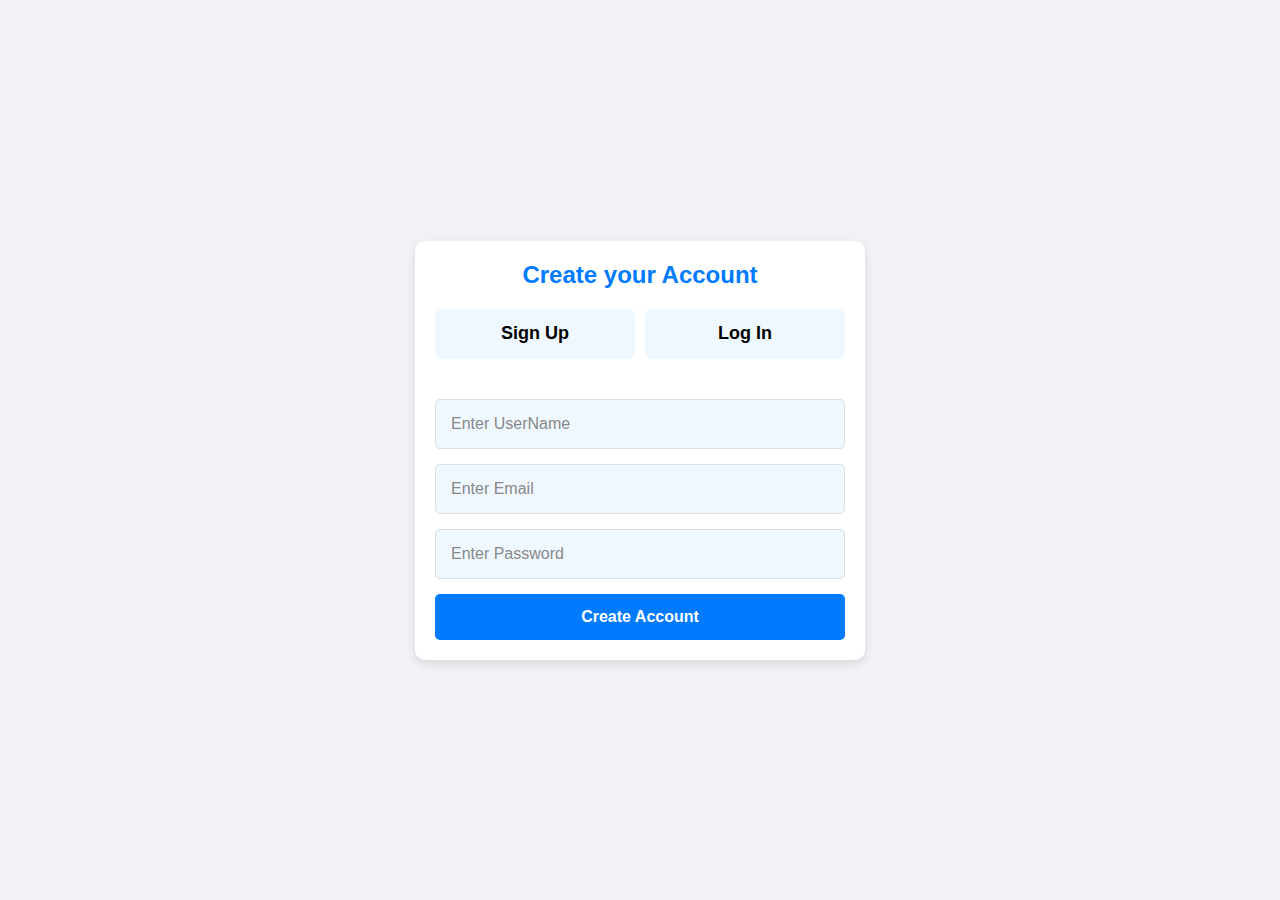
<file: index.html>
<!DOCTYPE html>
<html lang="en">
<head>
    <meta charset="UTF-8">
    <meta name="viewport" content="width=device-width, initial-scale=1.0">
    <link rel="stylesheet" href="./Assest/Css/style.css">
    <title>Document</title>
</head>
<body>
    <div class="userIdBox">
        <h1 id="formHeading">Create your Account</h1>
        <div class="selectors">
            <div class="select" onclick="signupArea()">Sign Up</div>
            <div class="select" onclick="loginArea()">Log In</div>
        </div>

        <div class="signupBox">
            <div class="inputs">
                    <input type="text" id="signupUserName" placeholder="Enter UserName">
                    <input type="email" id="signupEmail" required placeholder="Enter Email">
                    <input type="password" id="signupPassword" placeholder="Enter Password">
                    <button onclick="createAccount()">Create Account</button>
            </div>
        </div>
        <div class="loginBox">
            <div class="inputs">
                    <input type="email" id="loginEmail" placeholder="Enter Email">
                    <input type="password" id="loginPassword" placeholder="Enter Password">
                    <button onclick="loginAccount()">Login Account</button>
            </div>
        </div>
    </div>

    <script src="./Assest/Js/script.js"></script>
</body>
</html>
</file>
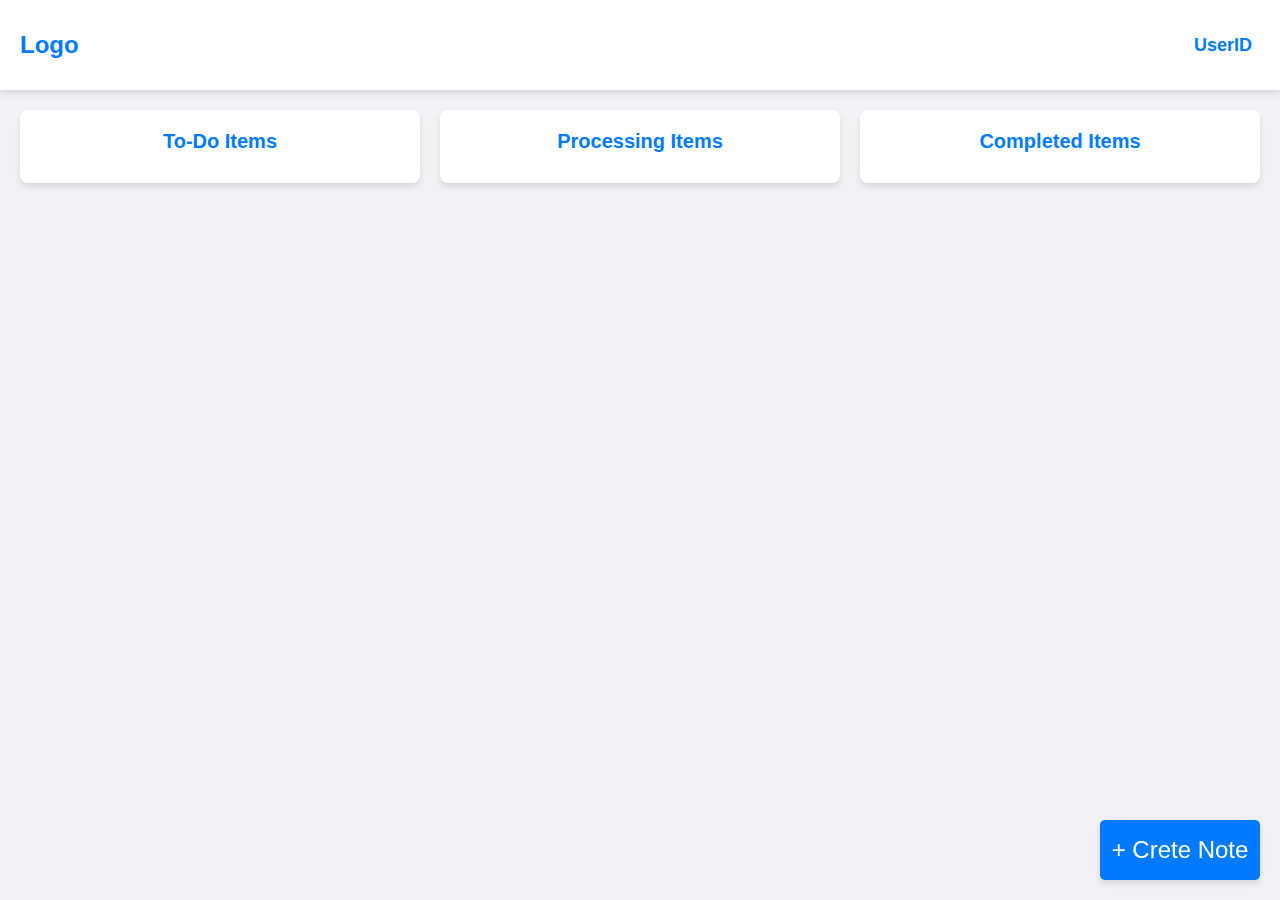
<file: home.html>
<!DOCTYPE html>
<html lang="en">
<head>
    <meta charset="UTF-8">
    <meta name="viewport" content="width=device-width, initial-scale=1.0">
    <link rel="stylesheet" href="https://cdnjs.cloudflare.com/ajax/libs/font-awesome/6.5.1/css/all.min.css" integrity="sha512-DTOQO9RWCH3ppGqcWaEA1BIZOC6xxalwEsw9c2QQeAIftl+Vegovlnee1c9QX4TctnWMn13TZye+giMm8e2LwA==" crossorigin="anonymous" referrerpolicy="no-referrer" />
    <link rel="stylesheet" href="./Assest/Css/home.css">
    <title>Document</title>
</head>
<body>
    <header>
        <div class="logo">
            <a href="./home.html">Logo</a>
        </div>
    <div class="userId">
            <span onclick="logout()"><b>UserID</b><i class="fa-solid fa-angle-down"></i></span>
            <div class="logout"><span><i class="fa-solid fa-logout"></i>LOGOUT</span></div>
        </div>
    </header>

    <section class="notes">
        <div class="group" id="group1"><div class="header">To-Do Items</div></div>
        <div class="group" id="group2"><div class="header">Processing Items</div></div>
        <div class="group" id="group3"><div class="header">Completed Items</div></div>

        <div class="createNotes" onclick="createNote()">+ Crete Note</div>
    </section>

    <div class="createNoteArea">
        <div class="areaBox">
            <input type="text" id="titleInput" placeholder="Write your Title Here">
            <textarea id="taskInput" placeholder="Write your Task Here"></textarea>
            <select id="selectType">
                <optgroup label="Selet Type">
                    <option value="todo">To-Do Item</option>
                    <option value="processing">Processing Item</option>
                    <option value="completed">Completed Item</option>
                </optgroup>
            </select>
            <input type="date" id="dateInput">

            <button id="taskAdded" onclick="createNoteBox()">Submit</button>
            <div class="closeBtn" onclick="closeCreateNote()">x</div>
        </div>
    </div>

    <script src="./Assest/Js/home.js"></script>

</body>
</html>
</file>
<file: Assest/Css/style.css>
* {
    padding: 0;
    margin: 0;
    box-sizing: border-box;
    font-family: Arial, Helvetica, sans-serif;
}

body {
    display: flex;
    justify-content: center;
    align-items: center;
    min-height: 100vh;
    background-color: #f0f2f5;
}

.userIdBox {
    max-width: 450px;
    width: 100%;
    padding: 20px;
    border-radius: 10px;
    box-shadow: 0 4px 10px rgba(0, 0, 0, 0.1);
    background-color: #fff;
    display: flex;
    flex-direction: column;
    align-items: center;
    gap: 20px;
}

#formHeading {
    font-size: 24px;
    color: #007bff;
}

.selectors {
    width: 100%;
    height: 50px;
    display: flex;
    justify-content: space-between;
    gap: 10px;
    margin-bottom: 20px;
}

.select {
    flex: 1;
    height: 100%;
    background-color: aliceblue;
    border-radius: 7px;
    display: flex;
    justify-content: center;
    align-items: center;
    font-size: 18px;
    cursor: pointer;
    font-weight: bold;
    transition: background-color 0.3s, color 0.3s;
}

.select:hover {
    background-color: #007bff;
    color: #fff;
}

.select:active {
    background-color: #0056b3;
    color: #fff;
}

.inputs {
    display: flex;
    flex-direction: column;
    gap: 15px;
    width: 100%;
}

.inputs input {
    padding: 15px;
    font-size: 16px;
    background-color: aliceblue;
    color: #333;
    border: 1px solid #ddd;
    border-radius: 5px;
    outline: none;
    transition: border-color 0.3s;
}

.inputs input:focus {
    border-color: #007bff;
}

.inputs input::placeholder {
    color: #888;
}

button {
    padding: 14px;
    font-size: 16px;
    font-weight: bold;
    cursor: pointer;
    border: none;
    border-radius: 5px;
    background-color: #007bff;
    color: #fff;
    transition: background-color 0.3s;
}

button:hover {
    background-color: #0056b3;
}

.signupBox, .loginBox {
    width: 100%;
}

.loginBox {
    display: none;
}
</file>
<file: Assest/Css/home.css>
* {
    padding: 0;
    margin: 0;
    box-sizing: border-box;
    font-family: Arial, Helvetica, sans-serif;
}

body {
    background-color: #f0f2f5;
    color: #333;
}

header {
    width: 100%;
    min-height: 10vh;
    background-color: #fff;
    box-shadow: 0 4px 6px rgba(0, 0, 0, 0.1);
    display: flex;
    justify-content: space-between;
    align-items: center;
    padding: 0 20px;
}

.logo a {
    text-decoration: none;
    font-size: 24px;
    font-weight: bold;
    color: #007bff;
}
.userId{
    position: relative;
    color: #007bff;
    cursor: pointer;
}
.logout{
    position: absolute;
    width: 100%;
    height: 80px;
    background-color: #fff;
    border-radius: 6px;
    left: 0;
    top: 30px;
    box-shadow: 4px 5px 10px #111;
    display: none;
    justify-content: center;
    align-items: center;
}
.show{
    display: flex;
}

.logout span{
    border: 3px solid #007bff;
    cursor: pointer;
    padding: 10px;
}

.userId span {
    font-size: 18px;
    font-weight: bold;
    display: flex;
    align-items: center;
}

.userId i {
    margin-left: 8px;
}

.notes {
    padding: 20px;
    display: flex;
    justify-content: space-between;
    flex-wrap: wrap;
    gap: 20px;
}

.group {
    flex: 1;
    min-width: 300px;
    background-color: #fff;
    border-radius: 8px;
    box-shadow: 0 4px 6px rgba(0, 0, 0, 0.1);
    padding: 20px;
    display: flex;
    flex-direction: column;
    gap: 10px;
}

.group .header {
    font-size: 20px;
    font-weight: bold;
    margin-bottom: 10px;
    color: #007bff;
    text-align: center;
}

.box {
    background-color: #f9f9f9;
    border-radius: 8px;
    padding: 15px;
    box-shadow: 0 2px 4px rgba(0, 0, 0, 0.1);
    cursor: pointer;
    transition: transform 0.2s, box-shadow 0.2s;
    position: relative;
}

.box:hover {
    transform: translateY(-5px);
    box-shadow: 0 6px 12px rgba(0, 0, 0, 0.1);
}

.title {
    font-size: 18px;
    font-weight: bold;
    margin-bottom: 10px;
    border-bottom: 1px solid #ddd;
    padding-bottom: 5px;
}

.task {
    font-size: 16px;
    line-height: 1.5;
    margin-bottom: 10px;
    max-height: 100px;
    overflow: auto;
}

.bottomArea {
    display: flex;
    justify-content: space-between;
    align-items: center;
}

.groupName {
    font-size: 14px;
    font-weight: bold;
}

.timer {
    font-size: 14px;
    padding: 5px 10px;
    color: #fff;
    border: 1px solid #111;
    color: #fff;
    border-radius: 4px;
}

.delete {
    position: absolute;
    top: 10px;
    right: 10px;
    width: 24px;
    height: 24px;
    background-color: #e74c3c;
    color: #fff;
    display: flex;
    justify-content: center;
    align-items: center;
    border-radius: 50%;
    cursor: pointer;
}

.createNotes {
    position: fixed;
    right: 20px;
    bottom: 20px;
    width: 160px;
    height: 60px;
    border-radius: 5px;
    background-color: #007bff;
    color: #fff;
    display: flex;
    justify-content: center;
    align-items: center;
    font-size: 24px;
    cursor: pointer;
    box-shadow: 0 4px 6px rgba(0, 0, 0, 0.1);
    transition: background-color 0.2s;
}

.createNotes:hover {
    background-color: #0056b3;
}

.createNoteArea {
    position: fixed;
    top: 0;
    left: 0;
    width: 100%;
    height: 100%;
    background-color: rgba(0, 0, 0, 0.5);
    display: flex;
    justify-content: center;
    align-items: center;
    display: none;
}

.areaBox {
    background-color: #fff;
    padding: 20px;
    border-radius: 8px;
    width: 90%;
    max-width: 500px;
    display: flex;
    flex-direction: column;
    gap: 10px;
    position: relative;
}

.areaBox input, .areaBox select, .areaBox textarea {
    width: 100%;
    padding: 10px;
    border: 1px solid #ddd;
    border-radius: 4px;
    font-size: 16px;
}

.areaBox textarea {
    resize: none;
    height: 100px;
}

#taskAdded {
    background-color: #007bff;
    color: #fff;
    padding: 10px;
    border: none;
    border-radius: 4px;
    cursor: pointer;
    font-size: 16px;
}

.closeBtn {
    position: absolute;
    top: 10px;
    right: 10px;
    width: 24px;
    height: 24px;
    background-color: #e74c3c;
    color: #fff;
    display: flex;
    justify-content: center;
    align-items: center;
    border-radius: 50%;
    cursor: pointer;
}

@media (max-width: 768px) {
    .notes {
        flex-direction: column;
    }

    .group {
        width: 100%;
    }
}
</file>
